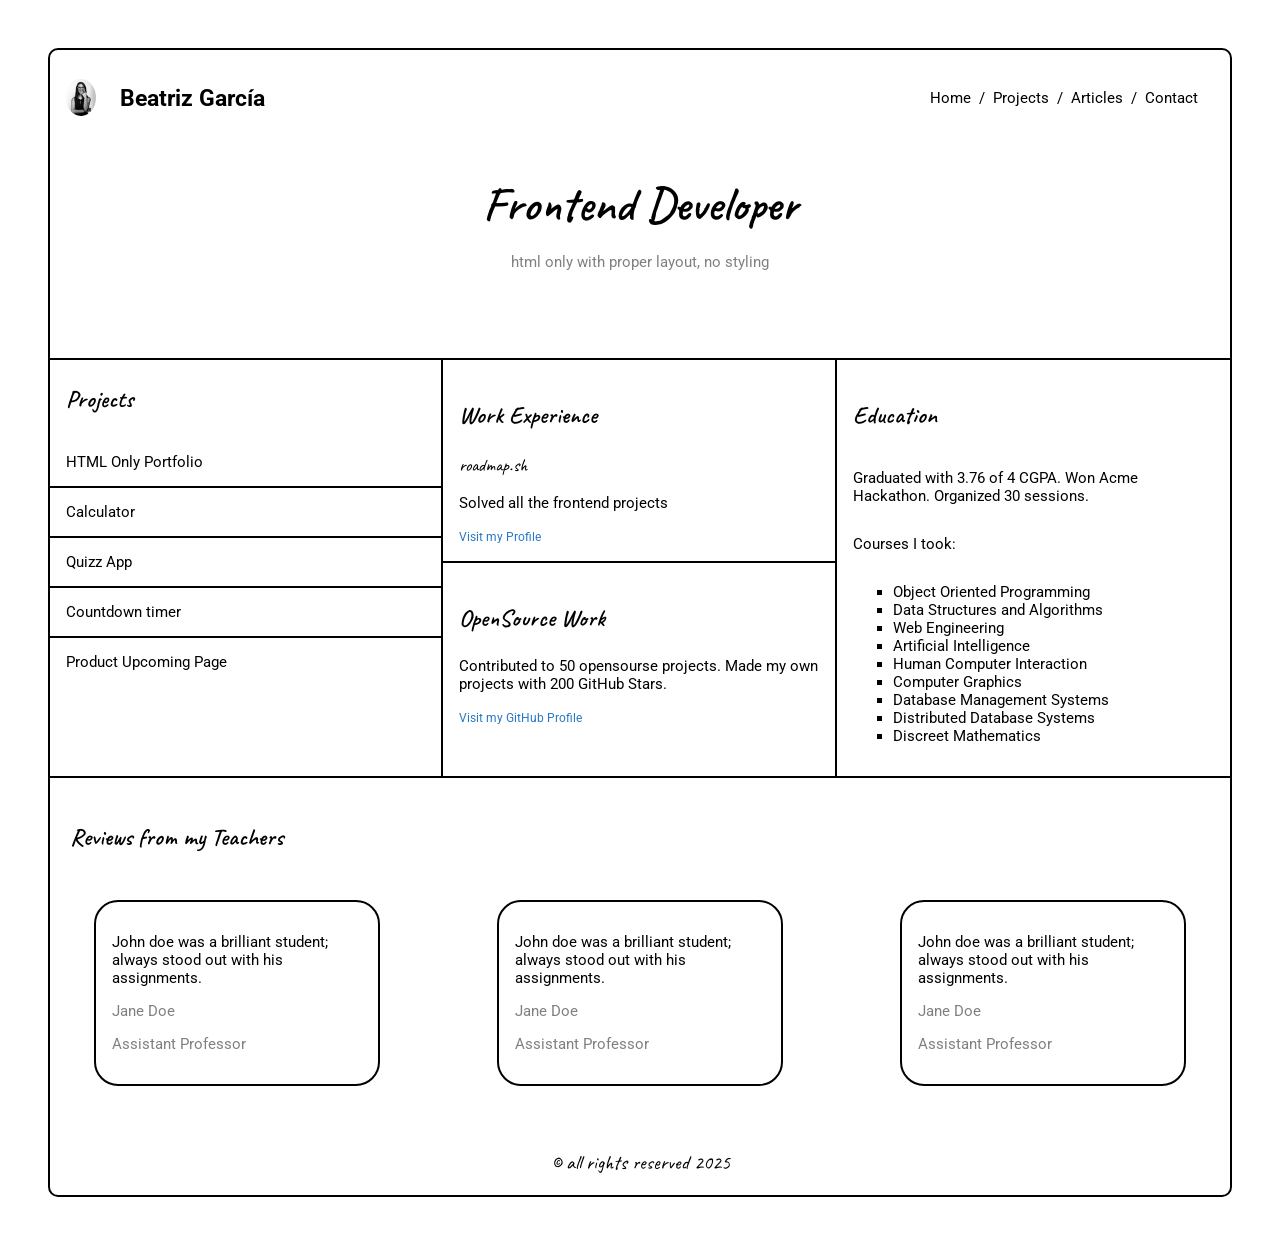
<file: firstWebsite/index.html>
<!DOCTYPE html>
<html lang="es">
<head>
    <meta charset="UTF-8">
    <meta name="viewport" content="width=device-width, initial-scale=1.0">
    <meta name="description" content="Mi primera página web - práctica HTML">
    <meta name="theme-color" content="#a641fa"> <!-- en navegadores como Firefox o en Android se puede observar como la zona de arriba tiene el color que le indicamos -->
    <title>👩🏻‍💻 My First Webpage</title>
    <link rel="stylesheet" href="style.css">
    <link rel="canonical" href="https://midu.dev"> <!--Google trata de la misma forma estas dos páginas: www.midu.dev ó midu.dev ; entiende que son la misma web: esto es importante-->
    <link rel="icon" type="image/jpg" href="/images/image.jpg"> <!-- mostramos la imagen o icono en el título, está chulo -->
    <!-- * Caveat font: para títulos de secciones y footer -->
    <link rel="preconnect" href="https://fonts.googleapis.com">
    <link rel="preconnect" href="https://fonts.gstatic.com" crossorigin>
    <link href="https://fonts.googleapis.com/css2?family=Caveat:wght@400..700&family=Encode+Sans:wght@100..900&display=swap" rel="stylesheet">
    <!-- Roboto -->
    <link rel="preconnect" href="https://fonts.googleapis.com">
    <link rel="preconnect" href="https://fonts.gstatic.com" crossorigin>
    <link href="https://fonts.googleapis.com/css2?family=Roboto:ital,wght@0,100..900;1,100..900&display=swap" rel="stylesheet">
    
</head>
<body>
    <header>
        <div class="div-header">
            <div class="div-header-name">
                <img src="images/IMG_8800.JPG" alt="mi foto. Una chica con el pelo negro" class="mi-foto">
                <h2>Beatriz García</h2>
            </div>
            <div class="div-header-navigation">
                <a href="/projects.html">Home</a>
                <p>/</p>
                <a href="/projects.html">Projects</a>
                <p>/</p>
                <a href="/articles.html">Articles</a>
                <p>/</p>
                <a href="/contact.html">Contact</a>
            </div>
        </div>
        <div class="div-title">
            <h1>Frontend Developer</h1>
            <p>html only with proper layout, no styling</p>
        </div>
    </header>

    <!-- * MAIN -->
    <main>
        <section class="div-main-container">
            <div class="div-projects">
                <h3 class="p-projects">Projects</h3>
                <p class="p-projects">HTML Only Portfolio</p>
                <div class="linea-separacion"></div>
                <p class="p-projects">Calculator</p>
                <div class="linea-separacion"></div>
                <p class="p-projects">Quizz App</p>
                <div class="linea-separacion"></div>
                <p class="p-projects">Countdown timer</p>
                <div class="linea-separacion"></div>
                <p class="p-projects">Product Upcoming Page</p>
            </div>
            <div class="div-work">
                <div class="div-work1">
                    <h3>Work Experience</h3>
                    <p class="sh">roadmap.sh</p>
                    <p>Solved all the frontend projects</p>
                    <a href="">Visit my Profile</a>
                </div>
                <div class="linea-separacion"></div>
                <div class="div-work1">
                    <h3>OpenSource Work</h3>
                    <p>Contributed to 50 opensourse projects. Made my own projects with 200 GitHub Stars.</p>
                    <a href="">Visit my GitHub Profile</a>
                </div>
            </div>
            <div class="div-education">
                <h3>Education</h3>
                <p>Graduated with 3.76 of 4 CGPA. Won Acme Hackathon. Organized 30 sessions.</p>
                <p>Courses I took:</p>
                <ul class="list-education">
                    <li class="li-list">Object Oriented Programming</li>
                    <li class="li-list">Data Structures and Algorithms</li>
                    <li class="li-list">Web Engineering</li>
                    <li class="li-list">Artificial Intelligence</li>
                    <li class="li-list">Human Computer Interaction</li>
                    <li class="li-list">Computer Graphics</li>
                    <li class="li-list">Database Management Systems</li>
                    <li class="li-list">Distributed Database Systems</li>
                    <li class="li-list">Discreet Mathematics</li>
                </ul>
            </div>
        </section>
        <section class="div-main-reviews">
            <h3>Reviews from my Teachers</h3>
            <div class="section-reviews">
                <div class="div-review">
                    <p>John doe was a brilliant student; always stood out with his assignments.</p>
                    <div class="div-firma">
                        <p class="p-firma">Jane Doe</p>
                        <p class="p-firma">Assistant Professor</p>
                    </div>
                </div>
                <div class="div-review">
                    <p>John doe was a brilliant student; always stood out with his assignments.</p>
                    <div class="div-firma">
                        <p class="p-firma">Jane Doe</p>
                        <p class="p-firma">Assistant Professor</p>
                    </div>
                </div>
                <div class="div-review">
                    <p>John doe was a brilliant student; always stood out with his assignments.</p>
                    <div class="div-firma">
                        <p class="p-firma">Jane Doe</p>
                        <p class="p-firma">Assistant Professor</p>
                    </div>
                </div>
            </div>
        </section>
        
        
    </main>
    <footer class="footer">
        <p class="p-footer">© all rights reserved 2025</p>
    </footer>
    
</body>
</html>
</file>
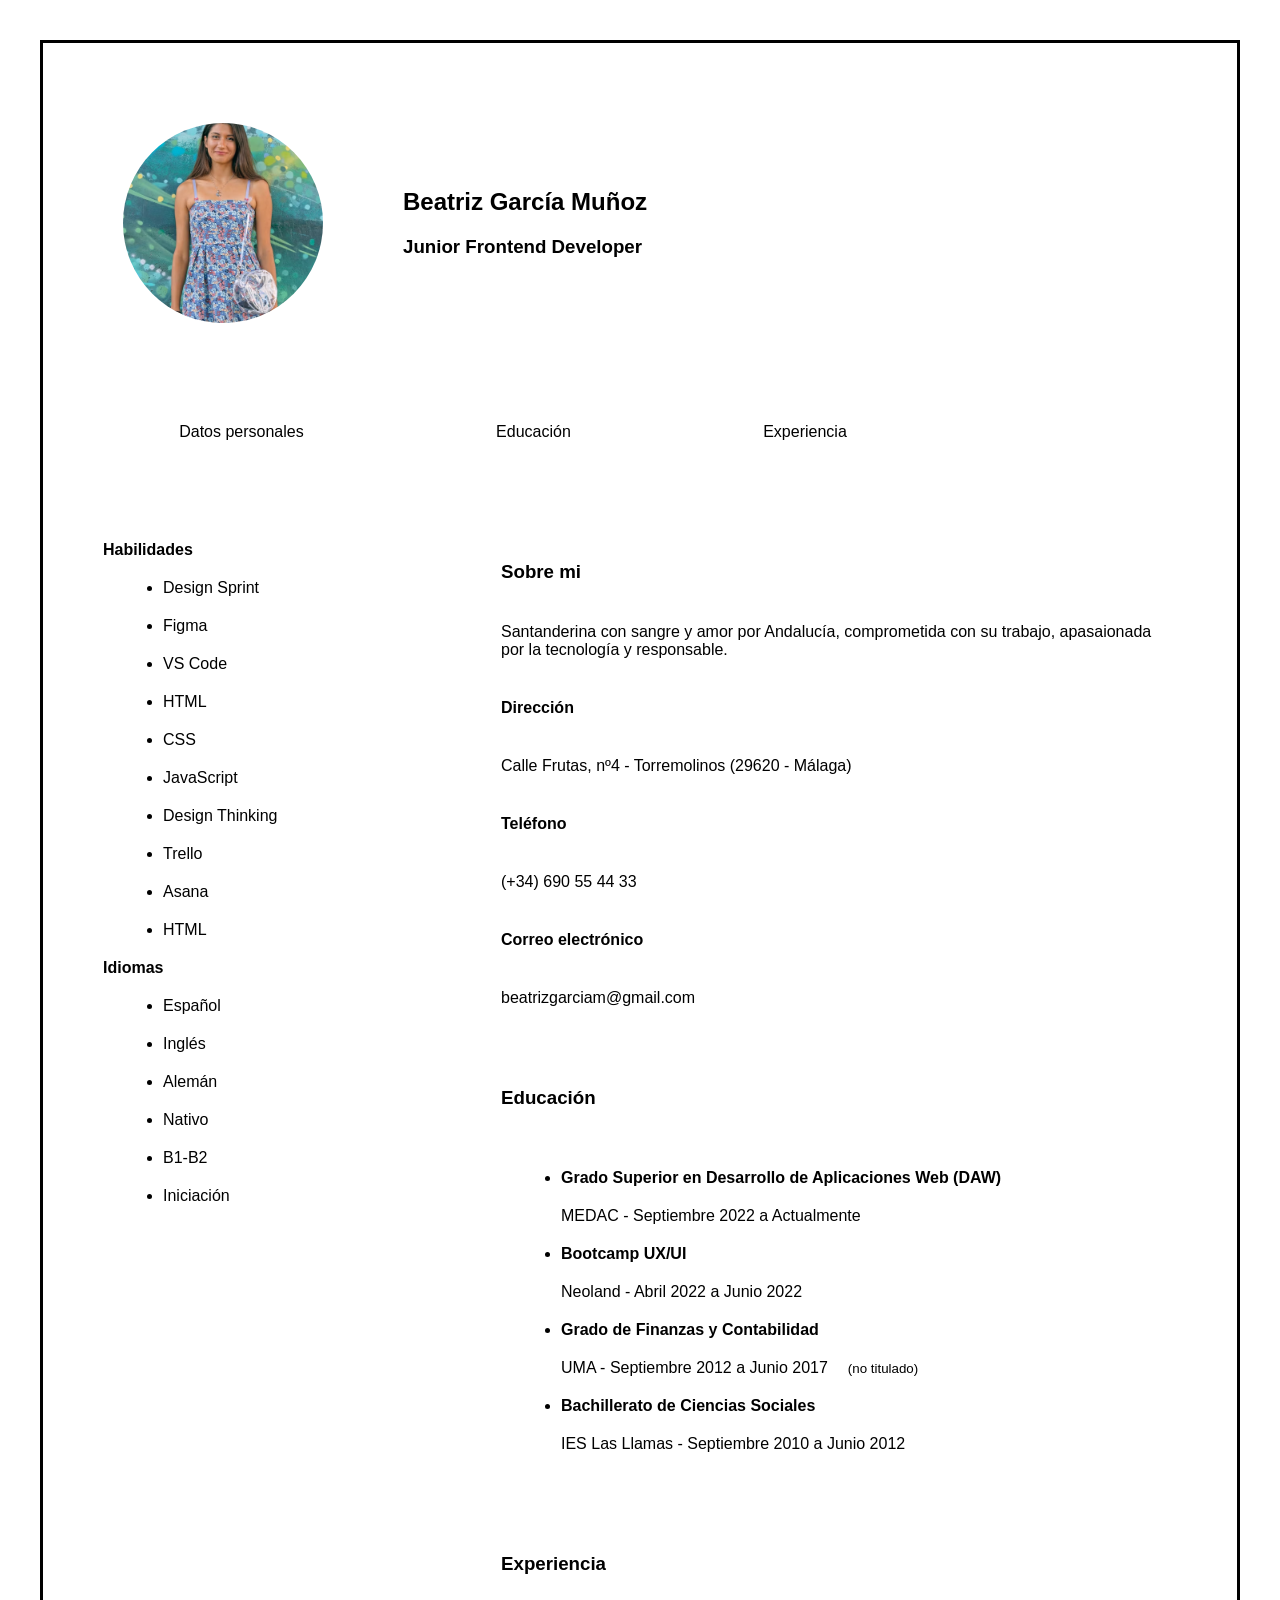
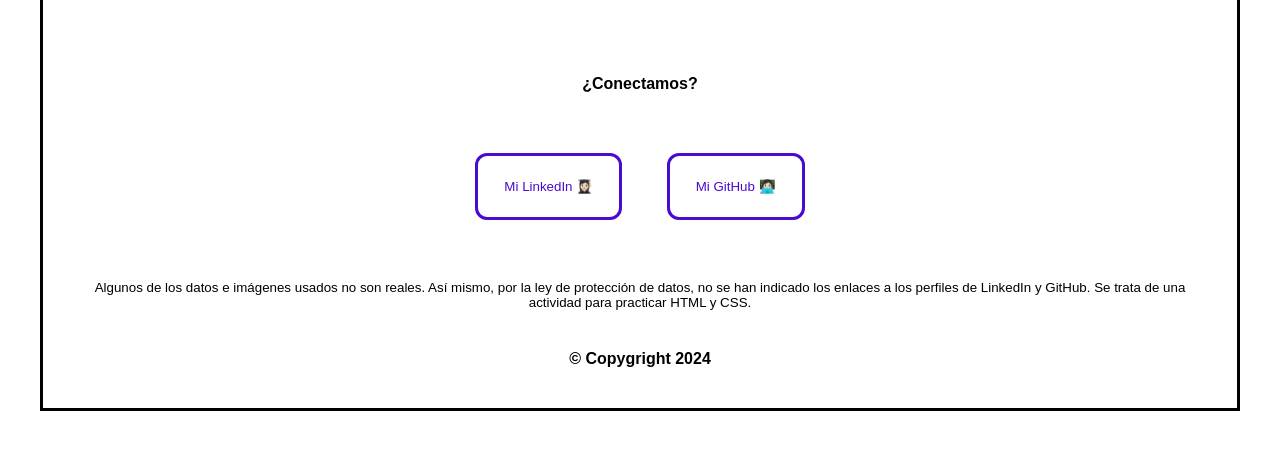
<file: micv/micv.html>
<!DOCTYPE html>
<html lang="es">
<head>
    <meta charset="UTF-8">
    <meta name="viewport" content="width=device-width, initial-scale=1.0">
    <title>Mi Currículum Vitae</title>
    <meta property="og:title" content="CV de una diseñadora UX/UI y Jr. Frontend Developer">
    <meta property="og:description" content="CV de Bea: diseñadora ux ui y apasionada por el mundo de la programación">
    <meta property="og:image" content="/images/myphoto.jpg">
    <meta property="og:image:alt" content="Fotografía de Beatriz García Muñoz con un vestido de tirantes estapado de flores pequeñas donde predomina el color azul">
    <link rel="stylesheet" href="micvstyle.css">
    <link rel="icon" type="image/jpg" href="/roadmap/micv/images/myphoto.jpg"> <!-- foto o icono que aparecerá en la pestaña del navegador junto al título -->
    <!-- fuente Quicksand -->
    <link rel="preconnect" href="https://fonts.googleapis.com">
    <link rel="preconnect" href="https://fonts.gstatic.com" crossorigin>
    <link href="https://fonts.googleapis.com/css2?family=Quicksand:wght@300..700&display=swap" rel="stylesheet">
</head>
<body>
    <header>
        <section class="container-info">
            <div class="div-foto">
                <img class="foto" src="images/myphoto.jpg" alt="Fotografía de Beatriz García Muñoz con un vestido de tirantes estapado de flores pequeñas donde predomina el color azul">
            </div>
            <div class="nombre">
                <h1>Beatriz García Muñoz</h1>
                <h3>Junior Frontend Developer</h3>
            </div>
        </section>
        <section class="container-nav">
                <a class="link" href="#datos">Datos personales</a>
                <a class="link" href="#educacion">Educación</a>
                <a class="link" href="#experiencia">Experiencia</a>
        </section>
    </header>
    <main>
        <section class="section" id="datos">
            <h3>Sobre mi</h3>
            <p>Santanderina con sangre y amor por Andalucía, comprometida con su trabajo, apasaionada por la tecnología y responsable. </p>
            <h4>Dirección</h4>
            <p>Calle Frutas, nº4 - Torremolinos (29620 - Málaga)</p>
            <h4>Teléfono</h4>
            <p>(+34) 690 55 44 33</p>
            <h4>Correo electrónico</h4>
            <p>beatrizgarciam@gmail.com</p>
        </section>
        <section class="section" id="educación">
            <h3>Educación</h3>
            <ul>
                <li class="li-edu">Grado Superior en Desarrollo de Aplicaciones Web (DAW)</li>
                <p>MEDAC - Septiembre 2022 a Actualmente</p>
                <li class="li-edu">Bootcamp UX/UI</li>
                <p>Neoland - Abril 2022 a Junio 2022</p>
                <li class="li-edu">Grado de Finanzas y Contabilidad</li>
                <p>UMA - Septiembre 2012 a Junio 2017<small>(no titulado)</small></p>
                <li class="li-edu">Bachillerato de Ciencias Sociales</li>
                <p>IES Las Llamas - Septiembre 2010 a Junio 2012</p>
            </ul>
        </section>
        <section class="section" id="experiencia">
            <h3>Experiencia</h3>
        </section>
    </main>
    <aside>
        <div class="habilidades">
        <h4>Habilidades</h4>
        <ul>
            <li>Design Sprint</li>
            <li>Figma</li>
            <li>VS Code</li>
            <li>HTML</li>
            <li>CSS</li>
            <li>JavaScript</li>
            <li>Design Thinking</li>
            <li>Trello</li>
            <li>Asana</li>
            <li>HTML</li>
        </ul>
        </div>
        <div class="idiomas">
            <h4>Idiomas</h4>
            <ul class="idioma">
                <li>Español</li>
                <li>Inglés</li>
                <li>Alemán</li>
            </ul>
            <ul class="nivel">
                <li>Nativo</li>
                <li>B1-B2</li>
                <li>Iniciación</li>
            </ul>
        </div>
    </aside>
    <footer class="cv-footer">
        <h4>¿Conectamos?</h4>
        <div>
            <button><a href="https://www.linkedin.com/">Mi LinkedIn 👩🏻‍🎓</a></button>
            <button><a href="https://github.com">Mi GitHub 👩🏻‍💻</a></button>
        </div>
        <small class="small-footer">Algunos de los datos e imágenes usados no son reales. Así mismo, por la ley de protección de datos, no se han indicado los enlaces a los perfiles de LinkedIn y GitHub. Se trata de una actividad para practicar HTML y CSS.</small>
        <strong>© Copygright 2024</strong> 
    </footer>
</body>
</html>
</file>
<file: firstWebsite/style.css>
/* GUÍA DE COMENTARIOS PLUGIN Better Comments: */
/* * VERDE CLARO -> tarea hecha */
/* ! ROJO -> advertencia, errores, algo no está ok */
/* ? AZUL -> dudas, preguntas */
/* TODO NARANJA -> tareas que quedan por hacer */


body {
    border: 2px solid black;
    border-radius: 10px;
    font-family: "Roboto", serif;
    font-optical-sizing: auto;
    font-weight: 400;
    font-style: normal;
    font-variation-settings:
        "wdth" 100;
    font-size: 15px;
    margin: 48px;
}


.div-header {
    display: flex;
    justify-content: space-between;
    align-items: center;
    gap: 24px;
    padding: 16px;
}

header {
    padding-bottom: 48px;
}

.div-header-name {
    display: flex;
    justify-content: flex-start;
    align-items: center;
    gap: 24px;
}

.mi-foto {
    height: 2.5em; 
    width: 2em;
    border-radius: 100%;
}

.div-header-navigation {
    display: flex;
    justify-content: flex-end;
    flex-direction: row;
    align-items: center;
    gap: 8px;
    padding-right: 16px;
}

.div-title {
    display: flex;
    flex-direction: column;
    align-items: center;
    justify-content: center;
    padding: 24px;
}

h1 {
    font-family: "Caveat", serif;
    font-weight: 600;
    font-size: 48px;
    line-height: 10%;
}

.div-title > p {
    color: grey;
}

/* *MAIN */
h3 {
    font-family: "Caveat", serif;
    font-weight: 600;
    font-size: 24px;
}

.div-main-container {
    display: grid;
    border-top: 2px solid black;
    border-bottom: 2px solid black;
    grid-template-columns: repeat(3, 1fr);
    grid-template-rows: 1fr;
}

.div-projects {
    display: flex;
    justify-content: flex-start;
    flex-direction: column;
    border-right: 2px solid black;
}

.p-projects {
    padding-left: 16px;
}

.div-work {
    display: flex;
    flex-direction: column;
    justify-content: flex-start;
    border-right: 2px solid black;
}

.linea-separacion {
    width: auto;
    height: 2px;
    background-color: black;
}

.div-education {
    display: flex;
    flex-direction: column;
    justify-content: flex-start;
    align-items: flex-start;
    padding: 16px;
}

a {
    text-decoration: none;
    color: black;
}

.div-work1 {
    padding: 16px;
}

.div-work1 > a {
    font-size: 12px;
    color: #2678C5;
}

.sh {
    font-family: "Caveat", serif;
    font-size: 18px;
}

.li-list{
    list-style-type: square;
}

.div-main-reviews{
    display: flex;
    flex-direction: column;
    padding: 20px;
}

.section-reviews {
    padding: 24px;
    display: flex;
    flex-direction: row;
    justify-content:space-between ;
    align-items: center;
    gap: 24px;
}

.div-review {
    border: 2px solid black;
    border-radius: 24px;
    padding: 16px;
    width: fit-content;
    max-width: 250px;
    height: auto;
}

.p-firma {
    color: grey;
}

/* *FOOTER */
.p-footer{
    text-align: center;
    font-size: 20px;
    font-family: "Caveat", serif;
    font-optical-sizing: auto;
    font-weight: 400;
    font-style: normal;
}

/* .footer {
    border: 2px solid black;
    border-bottom-right-radius: 10px;
    border-bottom-left-radius: 10px;
} */
</file>
<file: micv/micvstyle.css>
/* TODO: tipografría */
/* TODO: color de los headings */
/* fuente estraída de Google Fonts */
/* <uniquifier>: Use a unique and descriptive class name <weight>: Use a value from 300 to 700 */

/* .quicksand {
    font-family: "Quicksand", sans-serif;
    font-optical-sizing: auto;
    font-weight: 400;
    font-style: normal;
} */

/* --------------------------------------- */
/* * ESTILOS GENERALES */

* {
    font-family: comic system-ui, -apple-system, BlinkMacSystemFont, 'Segoe UI', Roboto, Oxygen, Ubuntu, Cantarell, 'Open Sans', 'Helvetica Neue', sans-serif;
    margin: 20px;
}

body {
    border: 3px solid black;
    display: grid;
    grid-template-columns: 1fr 1fr 1fr;
    grid-template-rows: auto;
    grid-template-areas: 
    "header header header"
    "aside main main"
    "footer footer footer";
    min-height: 100vh;
}

main {
    display: flex;
    justify-content: flex-start;
    flex-direction: column;
    grid-area: main;
}

aside {
    grid-area: aside;
}

footer {
    grid-area: footer;
}



/* --------------------------------------- */
/* * HEADER */

/* ! No hay manera de centrarlo */
header {
    width: 100vh;
    display: grid;
    grid-template-columns: 1fr;
    grid-template-rows: 1fr;
    grid-template-areas:
    "info info"
    "nav nav";
    grid-area: header;
    justify-content: center;
    align-items: center;
    align-content: center;

}

.container-info {
    grid-area: info;
    display: flex;
    justify-content: flex-start;
    flex-direction: row;
    align-items: center;
}

.div-foto {
    display: flex;
    justify-content: center;
    align-items: center;
}

.container-nav {
    grid-area: nav;
    display: flex;
    flex-direction: row;
    justify-content: space-around;
}

.link {
    text-decoration: none;
    color: black;
}

.foto {
    width: 200px;
    height: 200px;
    object-fit: cover;
    clip-path: circle(50% at 50%);
}

/* --------------------------------------- */
/* * MAIN */
.section {
    width: auto;
    display: flex;
    flex-direction: column;
    flex-wrap: nowrap;
    justify-content: flex-start;
}

.li-edu {
    font-weight: 600;
}

/* --------------------------------------- */
/* * FOOTER */

.cv-footer{
    display: flex;
    justify-content: center;
    flex-direction: column;
    align-items: center;
}

footer > div button {
    text-decoration: none;
    background: none;
    border: 3px solid #4A0BCE;
    border-radius: 12px;
    height: 5em;
}

footer > div button a {
    text-decoration: none;
    color: #4A0BCE;
}

footer > div button a:hover {
    font-weight: bold;
}

.small-footer {
    text-align: center;
    display: flex;
    justify-content: center;
    flex-wrap: wrap-reverse;
}
</file>
